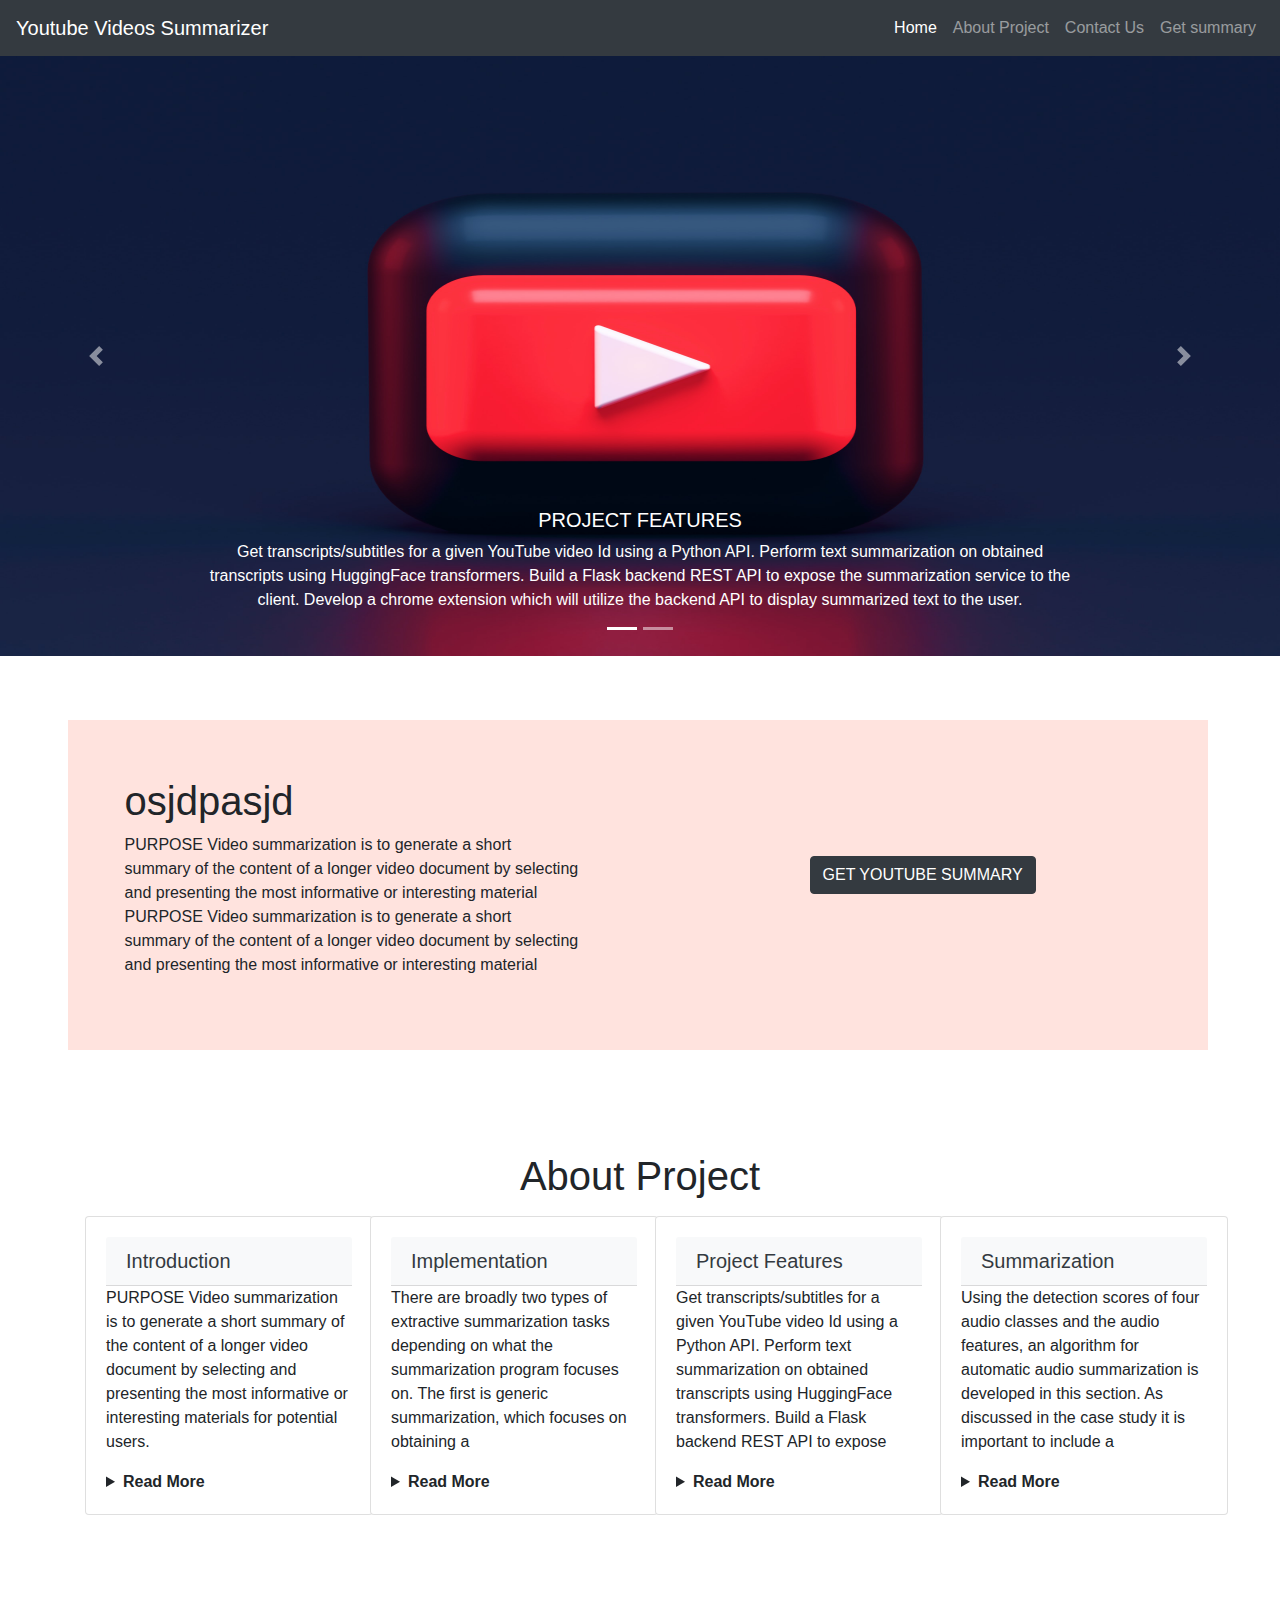
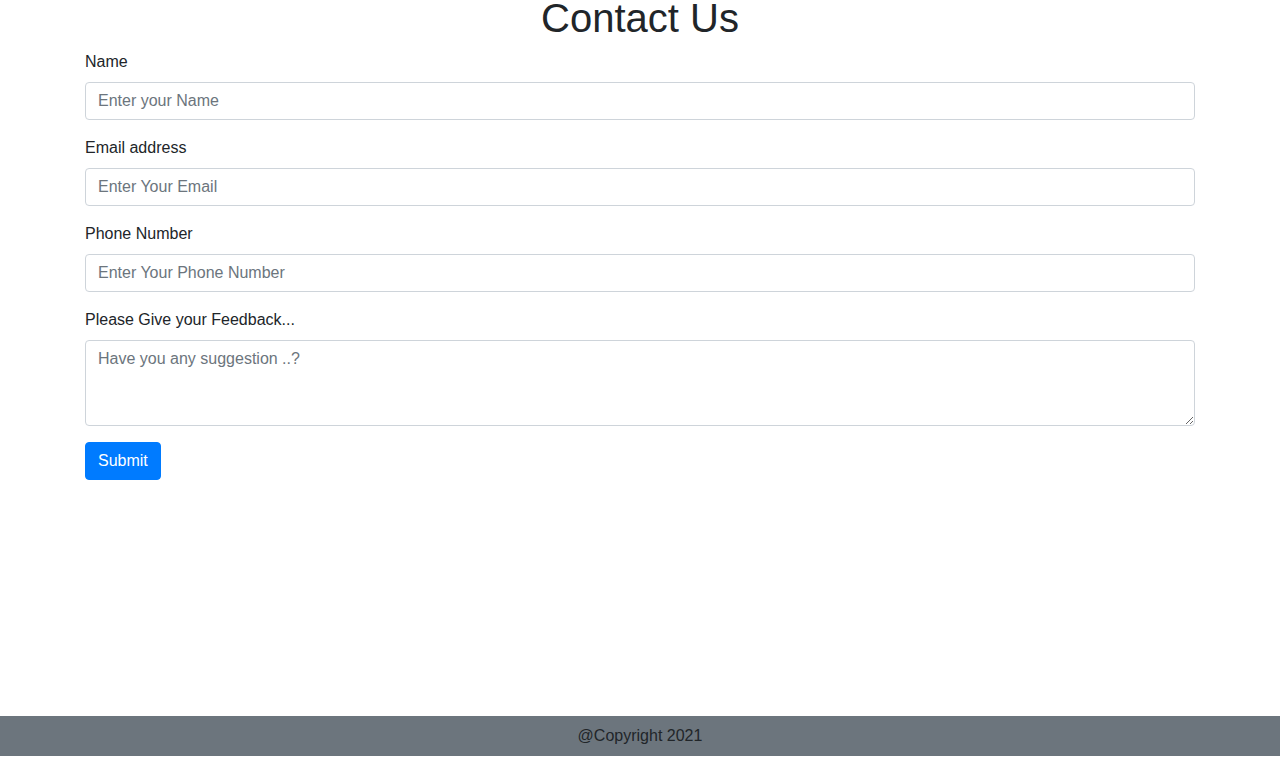
<file: templates/index.html>
<!doctype html>
<html lang="en">

<head>
    <!-- link external css -->
    <link rel="stylesheet" href="C:\Users\hp\Desktop\trial\templates\home.html">
    <!-- Required meta tags -->
    <meta charset="utf-8">
    <meta name="viewport" content="width=device-width, initial-scale=1, shrink-to-fit=no">
  <!-- fontawsome -->
  <link rel="stylesheet" href="https://cdnjs.cloudflare.com/ajax/libs/font-awesome/5.15.3/css/all.min.css" integrity="sha512-iBBXm8fW90+nuLcSKlbmrPcLa0OT92xO1BIsZ+ywDWZCvqsWgccV3gFoRBv0z+8dLJgyAHIhR35VZc2oM/gI1w==" crossorigin="anonymous" referrerpolicy="no-referrer" />

    <!-- Bootstrap CSS -->
    <link rel="stylesheet" href="https://stackpath.bootstrapcdn.com/bootstrap/4.4.1/css/bootstrap.min.css" integrity="sha384-Vkoo8x4CGsO3+Hhxv8T/Q5PaXtkKtu6ug5TOeNV6gBiFeWPGFN9MuhOf23Q9Ifjh" crossorigin="anonymous">
        
    <!-- favicon -->
    <link rel="icon" type="image/jpg" href="../static/favicon (5).ico">

    <title>Youtube Videos Summarizer → home</title>

    
</head>

<body>
    <nav class="navbar navbar-expand-lg navbar-dark   bg-dark">
        <a class="navbar-brand" href="#">Youtube Videos Summarizer</a>

        <button class="navbar-toggler" type="button" data-toggle="collapse" data-target="#navbarSupportedContent" aria-controls="navbarSupportedContent" aria-expanded="false" aria-label="Toggle navigation">
            <span class="navbar-toggler-icon"></span>
        </button>

        <div class="collapse navbar-collapse" id="navbarSupportedContent">
            <ul class="navbar-nav ml-auto">
                <li class="nav-item active">
                    <a class="nav-link" href="#">Home <span class="sr-only">(current)</span></a>
                </li>
                <li class="nav-item">
                    <a class="nav-link" href="#section-2">About Project</a>
                </li>

                <li class="nav-item">
                    <a class="nav-link" href="#section-3">Contact Us</a>
                </li>
                <li class="nav-item">
                    <a class="nav-link" href="about.html">Get summary</a>
                </li>

            </ul>
           
        </div>
    </nav>



   

    <div class="container-fluid px-0">
        <div id="carouselExampleCaptions" class="carousel slide" data-ride="carousel">
            <ol class="carousel-indicators">
                <li data-target="#carouselExampleCaptions" data-slide-to="0" class="active"></li>
                <li data-target="#carouselExampleCaptions" data-slide-to="1"></li>
        
            </ol>
            <div class="carousel-inner">
                <div class="carousel-item active">
                    <img src="../static/img/home-1.jpg" class="d-block w-100" alt="..." height="600">
                    <div class="carousel-caption d-none d-md-block  d-inline p-2 ">
                        <h5>PROJECT FEATURES</h5>
                        <p>Get transcripts/subtitles for a given YouTube video Id using a Python API. Perform text summarization on obtained transcripts using HuggingFace transformers. Build a Flask backend REST API to expose the summarization service to
                            the client. Develop a chrome extension which will utilize the backend API to display summarized text to the user.

                        </p>
                    </div>
                </div>
                <div class="carousel-item">
                    <img src="../static/img/home-6.jpg" class="d-block w-100 " alt="..." height="600">

                    <div class="carousel-caption d-none d-md-block d-inline p-2 text-dark">

                        <h5>Requirments </h5>
                        <p><b>Create a function which will accept YouTube transcript as an input parameter and return summarized transcript as output. Instantiate a tokenizer and a model from the checkpoint name. Summarization is usually done using an encoder-decoder
                            model, such as Bart or T5.Define the transcript that should be summarized.
                        </b>
                        </p>
                    </div>
                    <!--  class=" text-white bg-dark"(color)  -->
                </div>

            </div>


            <a class="carousel-control-prev" href="#carouselExampleCaptions" role="button" data-slide="prev">
                <span class="carousel-control-prev-icon" aria-hidden="true"></span>
                <span class="sr-only">Previous</span>
            </a>
            <a class="carousel-control-next" href="#carouselExampleCaptions" role="button" data-slide="next">
                <span class="carousel-control-next-icon" aria-hidden="true"></span>
                <span class="sr-only">Next</span>
            </a>
        </div>
    </div>

      <!-- Block Content Start Here  for button-->
      <section class="py-11 m-md-1">
        <div class="container" style="margin: 5%; background-color:#ffe3de;">
            <div class="row justify-content-start">
            <div class="col-lg-6 col-sm-12" style="padding: 5%;">
                <h1 >osjdpasjd</h1>
                <p >
              PURPOSE Video summarization is to generate a short summary of the content of a longer video
                        document by selecting and presenting the most informative or interesting material
                        PURPOSE Video summarization is to generate a short summary of the content of a longer video
                        document by selecting and presenting the most informative or interesting material</p>
                    </p>  
         
            </div>
            <div class=" col-lg-6 col-sm-12" style="text-align: center; padding:12% ;">
                <a href="/about"><button type="button" class="btn btn-secondary btn-dark">GET YOUTUBE SUMMARY</button></a>
            </div>
            </div>
                </div>
            </div>
        </section>


    <!-- Block Content End Here -->


    <!-- section about us -->
    <div id="section-2"></div>
    <!-- _------About_Us----------_ -->

    <!-- -------- START Features w/ 4 cols w/ title & text & link -------- -->

    <h1 class="text-center m-md-3" style="padding-block-start:3%;">About Project</h1>
    <section class="py-11 m-md-1">
        <div class="container">
            <div class="row justify-content-start">
                <div class="col-lg-3 col-sm-6 mt-lg-0 mt-4">
                    <div class="card" style="width: 18rem;">
                        <div class="card-body">
                          <h5 class="card-title card-header bg-light text-dark">Introduction</h5>
                          <p class="card-text">PURPOSE Video summarization is to generate a short summary of the content of a longer video
                            document by selecting and presenting the most informative or interesting materials for potential users.</p>
                         <details>
                            <summary> <strong>Read More</strong> </summary>
                          <p class="mb-2 me-4 text-sm">The output summary is usually composed of a set of keyframes or video clips extracted from the original video with some editing process. The aim of video summarization is to speed up browsing of a large collection of video data,
                            and achieve efficient access and representation of the video content. By watching the summary, users can make quick decisions on the usefulness of the video. Dependent on applications and target users, the evaluation of summary
                            often involves usability studies to measure the content informativeness and quality of a summary.Video summarization provides a condensed or summarized version of a video stream by analyzing the video content. Automatic summarization
                            of consumer videos is an important tool that facilitates efficient browsing, searching, and album creation in the large amount of consumer video collections. The past decade has seen explosive growth in the ability of individuals
                            to create and/or capture digital video, slowly leading to large personal and corporate digital video archives. In the corporate arena, there is a growing need for video summarization. For instance, a company that uses video
                            technology to secure its buildings may wish to summarize the surveillance video so that only important events are included in the summary.PROJECT SCOPE Enormous number of video recordings are being created and shared on th
                        </p>
                    </details>
                        </div>
                      </div>

                </div>
                <div class="col-lg-3 col-sm-6 mt-lg-0 mt-4">
                    <div class="card" style="width: 18rem;">
                        <div class="card-body" >
                          <h5 class="card-title card-header bg-light text-dark">Implementation</h5>
                          <p class="card-text">There are broadly two types of extractive summarization tasks depending
                            on what the summarization program focuses on. The first is generic
                            summarization, which focuses on obtaining a </p>
                            <details>
                                <summary> <strong>Read More</strong> </summary>
                                <p class="mb-2 me-4 text-sm">generic summary or abstract of the collection (whether documents, or sets of images, or videos, news stories etc.). The second is query relevant summarization, sometimes called query-based summarization, which summarizes objects
                                    specific to a query. Summarization systems are able to create both queryrelevant text summaries and generic machine-generated summaries depending on what the user needs. An example of a summarization problem is document summarization,
                                    which attempts to automatically produce an abstract from a given document. Sometimes one might be interested in generating a summary from a single source document, while others can use multiple source documents (for example,
                                    a cluster of articles on the same topic. This problem is called multi-document summarization. A related application is summarizing news articles. Imagine a system, which automatically pulls together news articles on a given
                                    topic (from the web), and concisely represents the latest news as a summary. Image collection summarization is another- of images. A summary in this context is useful to show the most representative images of results in an
                                    image collection exploration system. Video summarization is a related domain, where the system automatically creates a trailer of a long video. This also has applications in consumer or personal videos, where one might want
                                    to skip the boring or repetitive actions.
                                </p>
                            </details>
                        </div>
                      </div>

                </div>
                <div class="col-lg-3 col-sm-6 mt-lg-0 mt-4">
                    <div class="card" style="width: 18rem;">
                        <div class="card-body">
                          <h5 class="card-header card-title bg-light text-dark">Project Features</h5>
                          <p class="card-text">Get transcripts/subtitles for a given YouTube video Id using a Python
                            API. Perform text summarization on obtained transcripts using
                            HuggingFace transformers.
                            Build a Flask backend REST API to expose</p>
                            <details>
                                <summary> <strong>Read More</strong> </summary>
        
                                <p class="mb-2 me-4 text-sm">expose the summarization service to the client. Develop a chrome extension which will utilize the backend API to display summarized text to the user.Create a function which will accept YouTube transcript as an input parameter and
                                    return summarized transcript as output. Instantiate a tokenizer and a model from the checkpoint name. Summarization is usually done using an encoder-decoder model, such as Bart or T5. Define the transcript that should be summarized.
                                    Add the T5 specific prefix Text summarization is the task of shortening long pieces of text into a concise summary that preserves key information content and overall meaning. There are two different approaches that are widely
                                    used for text summarization: ● Extractive Summarization: This is where the model identifies the important sentences and phrases from the original text and only outputs those● Abstractive Summarization: The model produces a
                                    completely different text that is shorter than the original, it generates new sentences in a new form, just like humans do. In this project, we will use transformers for this approach. In this milestone, we will use Hugging
                                    Face's transformers library in Python to perform abstractive text summarization on the transcript obtained from previous milestone. </p>
                            </details>
                        </div>
                      </div>
                </div>
                <div class="col-lg-3 col-sm-6 mt-lg-0 mt-4">
                    <div class="card" style="width: 18rem;">
                        <div class="card-body">
                          <h5 class="card-title card-header bg-light text-dark">Summarization</h5>
                          <p class="card-text"> Using the detection scores of four audio classes and the audio features, an
                            algorithm for automatic audio summarization is developed in this section. As
                            discussed in the case study it is important to include a </p>
                            <details>
                                <summary> <strong>Read More</strong> </summary>
        
                                <p class="mb-2 me-4 text-sm">  nice mix of audio clips where the four audio classes present, and to include various examples reflecting different stages of the audio sound. Addressing these issues, we first cluster the audio frames
                                    (25 ms with 10 ms hops) into N clusters according to low-level audio features, by using the K-means algorithm. Then we keep the largest M clusters, where M is determined by the percentage P of audio frames in these M clusters.
                                    For each cluster, we select K ≤ 4 audio frames. Each audio frame corresponds to the best identified frame for each of the four audio classes. There is an option of not selecting any audio frame for some classes if the detection
                                    score for these classes are too low. After that, we locate the candidate audio segments that contains the selected K audio frames. since some candidate segments for different clusters may be the same, we have Q ≤ K ×M candidate
                                    audio segments in total. The chosen candidate audio segments are then expended into audio clips with greater than L-second length each (if possible), by appending the audio segments before and after alternatively. The majority
                                    of audio frames in an appended audio segment have to be from the same cluster as the majority of audio frames in the candidate audio </p>
                            </details>
                        </div>
                      </div>
                </div>
            </div>
        </div>
    </div>

    <div id="section-3">

        <div class="container mb-3 py-4">
            <h1 class="text-center" style="padding-block-start:5%;">Contact Us</h1>
            <form method="post" action="mailto:0201cs181063@gmail.com" enctype="text/plain">
    
                <div class="form-group">
                    <label for="name">Name</label>
                    <input type="text" class="form-control" id="name" name="name" placeholder="Enter your Name">
                </div>
    
                <div class="form-group">
                    <label for="email">Email address</label>
                    <input type="email" class="form-control" id="email" name="email" placeholder="Enter Your Email">
                </div>
    
                <div class="form-group">
                    <label for="phone">Phone Number</label>
                    <input type="phone" class="form-control" id="phone" name="phone" placeholder="Enter Your Phone Number">
                </div>
    
                <div class="form-group">
                    <label for="desc">Please Give your Feedback...</label>
                    <textarea class="form-control" id="desc" rows="3" placeholder="Have you any suggestion ..?" name="desc"></textarea>
                </div>
                <button class="btn btn-primary" type="submit">Submit</button>
            </form>
    
        </div>
    </div>

        <div class="fcontainer">
            <div class="px-2 py-4">
               <i class="fab fa-twitter-square"></i>
            </div>
            <div class="px-2 py-4">
                <i class="fab fa-youtube-square"></i>
            </div>
            <div class="px-2 py-4">
                <i class="fab fa-facebook-square"></i>
            </div>
            <div class="px-2 py-4">
                <i class="fab fa-whatsapp-square"></i>
            </div>
        </div>

    </section>

    <div class=" bg-secondary   ">
        <p class="text-center my-1 py-2 ">@Copyright 2021 </p>
    </div>
    <!-- -------- END Features w/ 4 cols w/ title & text & link -------- -->
 <!-- Optional JavaScript -->
    <!-- jQuery first, then Popper.js, then Bootstrap JS -->
    <script src="https://code.jquery.com/jquery-3.4.1.slim.min.js" integrity="sha384-J6qa4849blE2+poT4WnyKhv5vZF5SrPo0iEjwBvKU7imGFAV0wwj1yYfoRSJoZ+n" crossorigin="anonymous"></script>
    <script src="https://cdn.jsdelivr.net/npm/popper.js@1.16.0/dist/umd/popper.min.js" integrity="sha384-Q6E9RHvbIyZFJoft+2mJbHaEWldlvI9IOYy5n3zV9zzTtmI3UksdQRVvoxMfooAo" crossorigin="anonymous"></script>
    <script src="https://stackpath.bootstrapcdn.com/bootstrap/4.4.1/js/bootstrap.min.js" integrity="sha384-wfSDF2E50Y2D1uUdj0O3uMBJnjuUD4Ih7YwaYd1iqfktj0Uod8GCExl3Og8ifwB6" crossorigin="anonymous"></script>


</body>



</html>
</file>
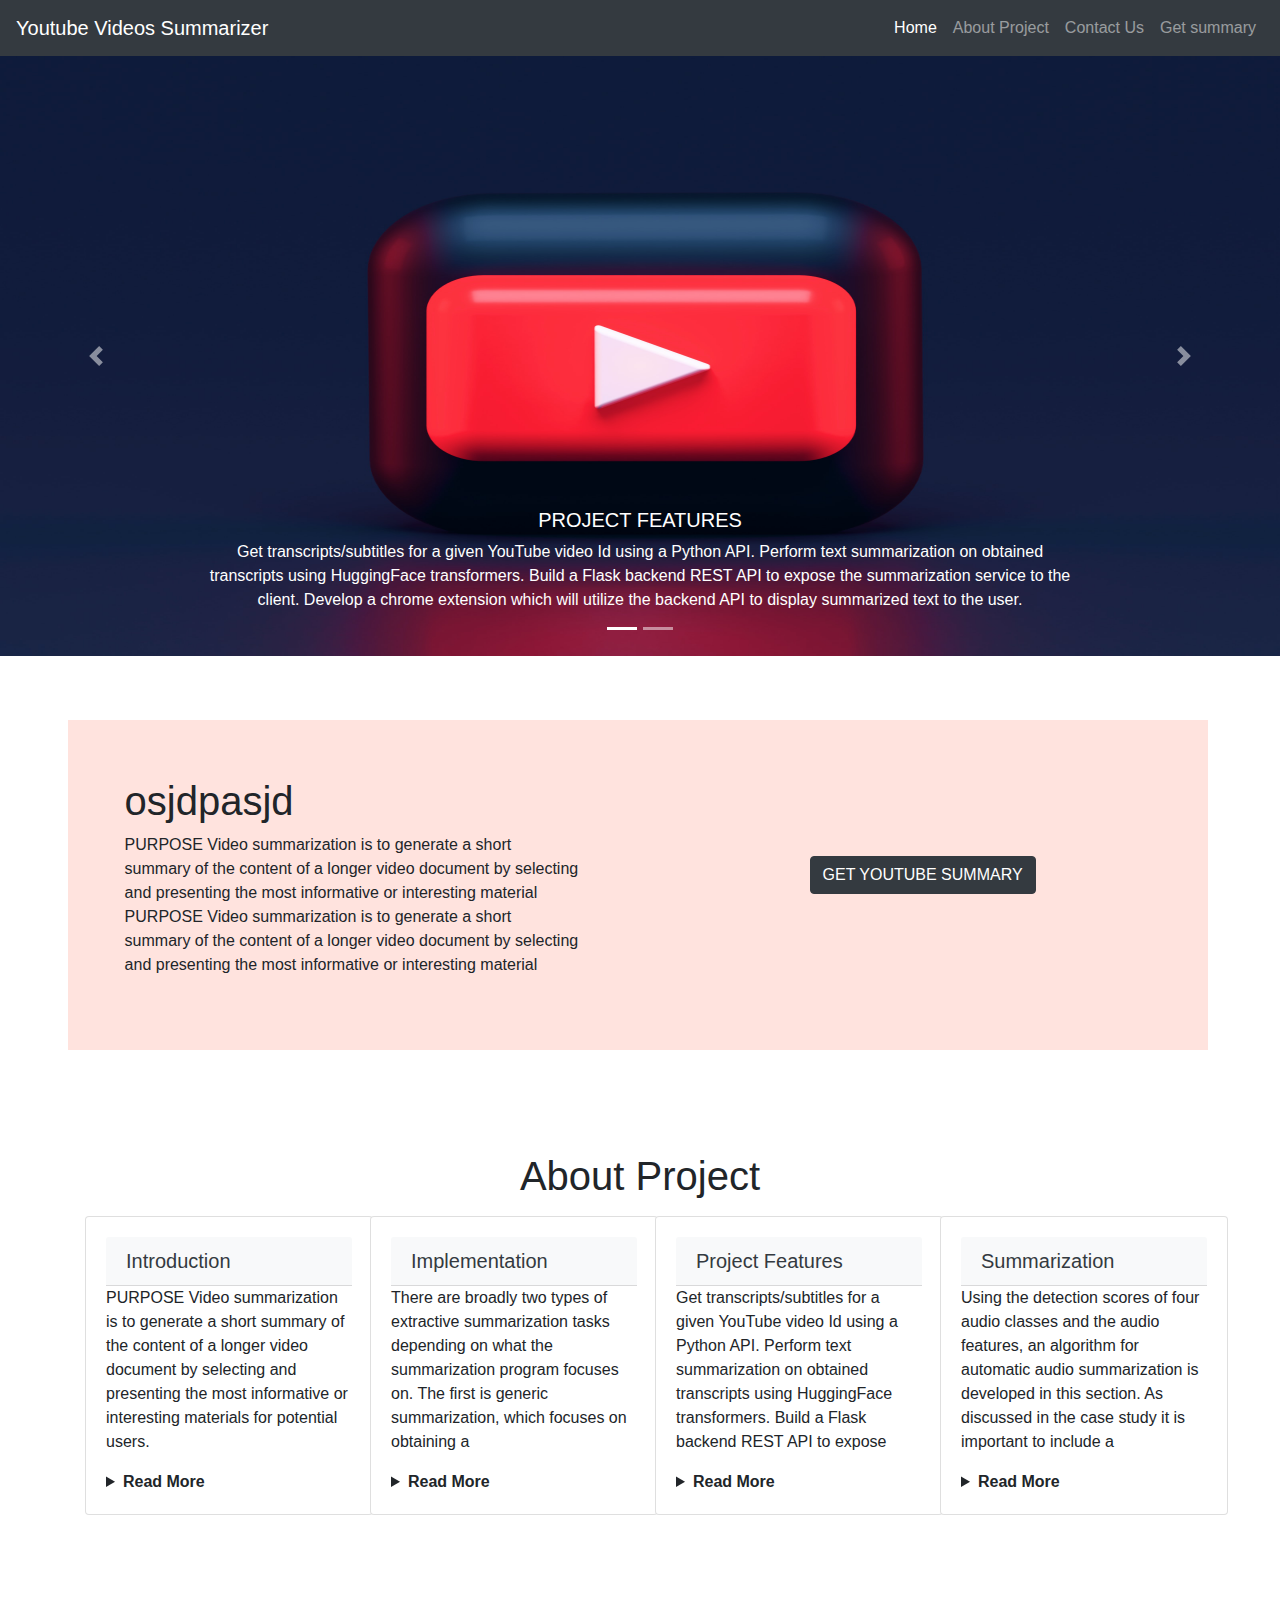
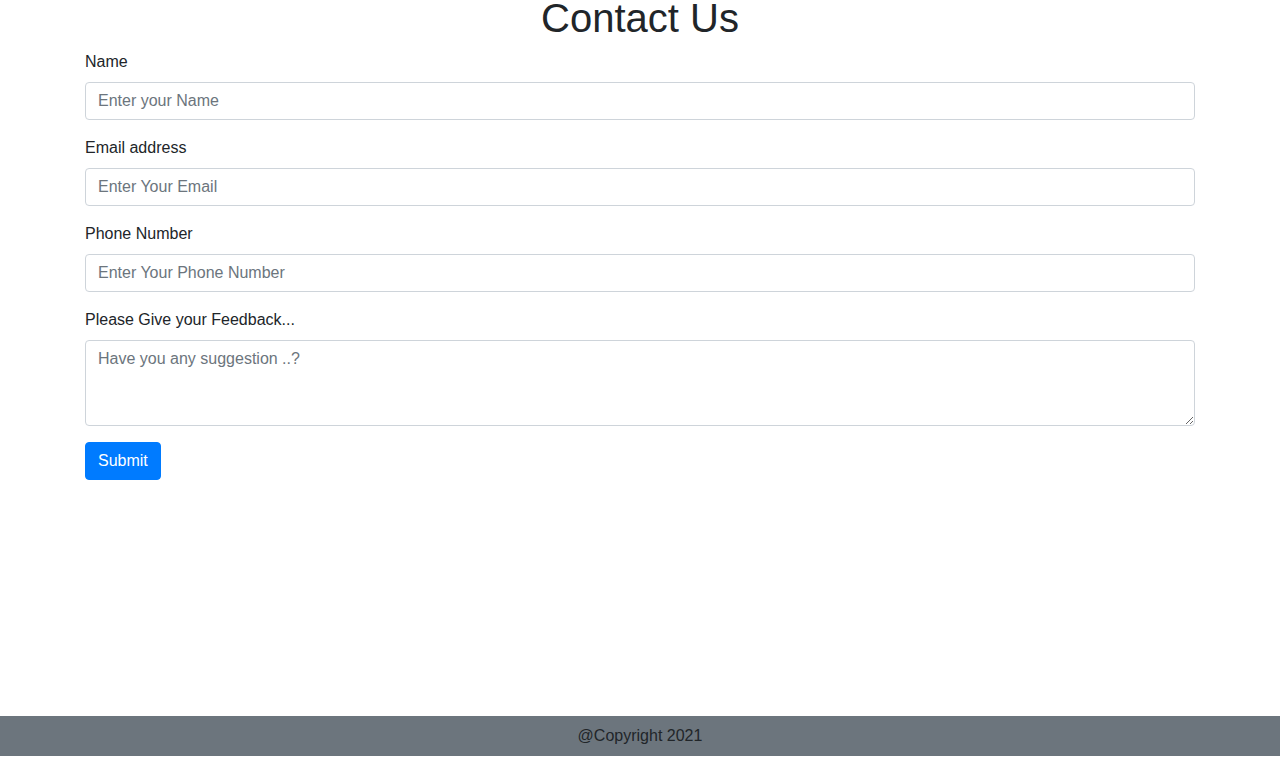
<file: templates/home.html>
<!doctype html>
<html lang="en">

<head>
    <!-- link external css -->
    <link rel="stylesheet" href="C:\Users\hp\Desktop\trial\templates\home.html">
    <!-- Required meta tags -->
    <meta charset="utf-8">
    <meta name="viewport" content="width=device-width, initial-scale=1, shrink-to-fit=no">
  <!-- fontawsome -->
  <link rel="stylesheet" href="https://cdnjs.cloudflare.com/ajax/libs/font-awesome/5.15.3/css/all.min.css" integrity="sha512-iBBXm8fW90+nuLcSKlbmrPcLa0OT92xO1BIsZ+ywDWZCvqsWgccV3gFoRBv0z+8dLJgyAHIhR35VZc2oM/gI1w==" crossorigin="anonymous" referrerpolicy="no-referrer" />

    <!-- Bootstrap CSS -->
    <link rel="stylesheet" href="https://stackpath.bootstrapcdn.com/bootstrap/4.4.1/css/bootstrap.min.css" integrity="sha384-Vkoo8x4CGsO3+Hhxv8T/Q5PaXtkKtu6ug5TOeNV6gBiFeWPGFN9MuhOf23Q9Ifjh" crossorigin="anonymous">
        
    <!-- favicon -->
    <link rel="icon" type="image/jpg" href="../static/favicon (5).ico">

    <title>Youtube Videos Summarizer → home</title>

    
</head>

<body>
    <nav class="navbar navbar-expand-lg navbar-dark   bg-dark">
        <a class="navbar-brand" href="#">Youtube Videos Summarizer</a>

        <button class="navbar-toggler" type="button" data-toggle="collapse" data-target="#navbarSupportedContent" aria-controls="navbarSupportedContent" aria-expanded="false" aria-label="Toggle navigation">
            <span class="navbar-toggler-icon"></span>
        </button>

        <div class="collapse navbar-collapse" id="navbarSupportedContent">
            <ul class="navbar-nav ml-auto">
                <li class="nav-item active">
                    <a class="nav-link" href="#">Home <span class="sr-only">(current)</span></a>
                </li>
                <li class="nav-item">
                    <a class="nav-link" href="#section-2">About Project</a>
                </li>

                <li class="nav-item">
                    <a class="nav-link" href="#section-3">Contact Us</a>
                </li>
                <li class="nav-item">
                    <a class="nav-link" href="about.html">Get summary</a>
                </li>

            </ul>
           
        </div>
    </nav>



   

    <div class="container-fluid px-0">
        <div id="carouselExampleCaptions" class="carousel slide" data-ride="carousel">
            <ol class="carousel-indicators">
                <li data-target="#carouselExampleCaptions" data-slide-to="0" class="active"></li>
                <li data-target="#carouselExampleCaptions" data-slide-to="1"></li>
        
            </ol>
            <div class="carousel-inner">
                <div class="carousel-item active">
                    <img src="../static/img/home-1.jpg" class="d-block w-100" alt="..." height="600">
                    <div class="carousel-caption d-none d-md-block  d-inline p-2 ">
                        <h5>PROJECT FEATURES</h5>
                        <p>Get transcripts/subtitles for a given YouTube video Id using a Python API. Perform text summarization on obtained transcripts using HuggingFace transformers. Build a Flask backend REST API to expose the summarization service to
                            the client. Develop a chrome extension which will utilize the backend API to display summarized text to the user.

                        </p>
                    </div>
                </div>
                <div class="carousel-item">
                    <img src="../static/img/home-6.jpg" class="d-block w-100 " alt="..." height="600">

                    <div class="carousel-caption d-none d-md-block d-inline p-2 text-dark">

                        <h5>Requirments </h5>
                        <p><b>Create a function which will accept YouTube transcript as an input parameter and return summarized transcript as output. Instantiate a tokenizer and a model from the checkpoint name. Summarization is usually done using an encoder-decoder
                            model, such as Bart or T5.Define the transcript that should be summarized.
                        </b>
                        </p>
                    </div>
                    <!--  class=" text-white bg-dark"(color)  -->
                </div>

            </div>


            <a class="carousel-control-prev" href="#carouselExampleCaptions" role="button" data-slide="prev">
                <span class="carousel-control-prev-icon" aria-hidden="true"></span>
                <span class="sr-only">Previous</span>
            </a>
            <a class="carousel-control-next" href="#carouselExampleCaptions" role="button" data-slide="next">
                <span class="carousel-control-next-icon" aria-hidden="true"></span>
                <span class="sr-only">Next</span>
            </a>
        </div>
    </div>

      <!-- Block Content Start Here  for button-->
      <section class="py-11 m-md-1">
        <div class="container" style="margin: 5%; background-color:#ffe3de;">
            <div class="row justify-content-start">
            <div class="col-lg-6 col-sm-12" style="padding: 5%;">
                <h1 >osjdpasjd</h1>
                <p >
              PURPOSE Video summarization is to generate a short summary of the content of a longer video
                        document by selecting and presenting the most informative or interesting material
                        PURPOSE Video summarization is to generate a short summary of the content of a longer video
                        document by selecting and presenting the most informative or interesting material</p>
                    </p>  
         
            </div>
            <div class=" col-lg-6 col-sm-12" style="text-align: center; padding:12% ;">
                <a href="/about"><button type="button" class="btn btn-secondary btn-dark">GET YOUTUBE SUMMARY</button></a>
            </div>
            </div>
                </div>
            </div>
        </section>


    <!-- Block Content End Here -->


    <!-- section about us -->
    <div id="section-2"></div>
    <!-- _------About_Us----------_ -->

    <!-- -------- START Features w/ 4 cols w/ title & text & link -------- -->

    <h1 class="text-center m-md-3" style="padding-block-start:3%;">About Project</h1>
    <section class="py-11 m-md-1">
        <div class="container">
            <div class="row justify-content-start">
                <div class="col-lg-3 col-sm-6 mt-lg-0 mt-4">
                    <div class="card" style="width: 18rem;">
                        <div class="card-body">
                          <h5 class="card-title card-header bg-light text-dark">Introduction</h5>
                          <p class="card-text">PURPOSE Video summarization is to generate a short summary of the content of a longer video
                            document by selecting and presenting the most informative or interesting materials for potential users.</p>
                         <details>
                            <summary> <strong>Read More</strong> </summary>
                          <p class="mb-2 me-4 text-sm">The output summary is usually composed of a set of keyframes or video clips extracted from the original video with some editing process. The aim of video summarization is to speed up browsing of a large collection of video data,
                            and achieve efficient access and representation of the video content. By watching the summary, users can make quick decisions on the usefulness of the video. Dependent on applications and target users, the evaluation of summary
                            often involves usability studies to measure the content informativeness and quality of a summary.Video summarization provides a condensed or summarized version of a video stream by analyzing the video content. Automatic summarization
                            of consumer videos is an important tool that facilitates efficient browsing, searching, and album creation in the large amount of consumer video collections. The past decade has seen explosive growth in the ability of individuals
                            to create and/or capture digital video, slowly leading to large personal and corporate digital video archives. In the corporate arena, there is a growing need for video summarization. For instance, a company that uses video
                            technology to secure its buildings may wish to summarize the surveillance video so that only important events are included in the summary.PROJECT SCOPE Enormous number of video recordings are being created and shared on th
                        </p>
                    </details>
                        </div>
                      </div>

                </div>
                <div class="col-lg-3 col-sm-6 mt-lg-0 mt-4">
                    <div class="card" style="width: 18rem;">
                        <div class="card-body" >
                          <h5 class="card-title card-header bg-light text-dark">Implementation</h5>
                          <p class="card-text">There are broadly two types of extractive summarization tasks depending
                            on what the summarization program focuses on. The first is generic
                            summarization, which focuses on obtaining a </p>
                            <details>
                                <summary> <strong>Read More</strong> </summary>
                                <p class="mb-2 me-4 text-sm">generic summary or abstract of the collection (whether documents, or sets of images, or videos, news stories etc.). The second is query relevant summarization, sometimes called query-based summarization, which summarizes objects
                                    specific to a query. Summarization systems are able to create both queryrelevant text summaries and generic machine-generated summaries depending on what the user needs. An example of a summarization problem is document summarization,
                                    which attempts to automatically produce an abstract from a given document. Sometimes one might be interested in generating a summary from a single source document, while others can use multiple source documents (for example,
                                    a cluster of articles on the same topic. This problem is called multi-document summarization. A related application is summarizing news articles. Imagine a system, which automatically pulls together news articles on a given
                                    topic (from the web), and concisely represents the latest news as a summary. Image collection summarization is another- of images. A summary in this context is useful to show the most representative images of results in an
                                    image collection exploration system. Video summarization is a related domain, where the system automatically creates a trailer of a long video. This also has applications in consumer or personal videos, where one might want
                                    to skip the boring or repetitive actions.
                                </p>
                            </details>
                        </div>
                      </div>

                </div>
                <div class="col-lg-3 col-sm-6 mt-lg-0 mt-4">
                    <div class="card" style="width: 18rem;">
                        <div class="card-body">
                          <h5 class="card-header card-title bg-light text-dark">Project Features</h5>
                          <p class="card-text">Get transcripts/subtitles for a given YouTube video Id using a Python
                            API. Perform text summarization on obtained transcripts using
                            HuggingFace transformers.
                            Build a Flask backend REST API to expose</p>
                            <details>
                                <summary> <strong>Read More</strong> </summary>
        
                                <p class="mb-2 me-4 text-sm">expose the summarization service to the client. Develop a chrome extension which will utilize the backend API to display summarized text to the user.Create a function which will accept YouTube transcript as an input parameter and
                                    return summarized transcript as output. Instantiate a tokenizer and a model from the checkpoint name. Summarization is usually done using an encoder-decoder model, such as Bart or T5. Define the transcript that should be summarized.
                                    Add the T5 specific prefix Text summarization is the task of shortening long pieces of text into a concise summary that preserves key information content and overall meaning. There are two different approaches that are widely
                                    used for text summarization: ● Extractive Summarization: This is where the model identifies the important sentences and phrases from the original text and only outputs those● Abstractive Summarization: The model produces a
                                    completely different text that is shorter than the original, it generates new sentences in a new form, just like humans do. In this project, we will use transformers for this approach. In this milestone, we will use Hugging
                                    Face's transformers library in Python to perform abstractive text summarization on the transcript obtained from previous milestone. </p>
                            </details>
                        </div>
                      </div>
                </div>
                <div class="col-lg-3 col-sm-6 mt-lg-0 mt-4">
                    <div class="card" style="width: 18rem;">
                        <div class="card-body">
                          <h5 class="card-title card-header bg-light text-dark">Summarization</h5>
                          <p class="card-text"> Using the detection scores of four audio classes and the audio features, an
                            algorithm for automatic audio summarization is developed in this section. As
                            discussed in the case study it is important to include a </p>
                            <details>
                                <summary> <strong>Read More</strong> </summary>
        
                                <p class="mb-2 me-4 text-sm">  nice mix of audio clips where the four audio classes present, and to include various examples reflecting different stages of the audio sound. Addressing these issues, we first cluster the audio frames
                                    (25 ms with 10 ms hops) into N clusters according to low-level audio features, by using the K-means algorithm. Then we keep the largest M clusters, where M is determined by the percentage P of audio frames in these M clusters.
                                    For each cluster, we select K ≤ 4 audio frames. Each audio frame corresponds to the best identified frame for each of the four audio classes. There is an option of not selecting any audio frame for some classes if the detection
                                    score for these classes are too low. After that, we locate the candidate audio segments that contains the selected K audio frames. since some candidate segments for different clusters may be the same, we have Q ≤ K ×M candidate
                                    audio segments in total. The chosen candidate audio segments are then expended into audio clips with greater than L-second length each (if possible), by appending the audio segments before and after alternatively. The majority
                                    of audio frames in an appended audio segment have to be from the same cluster as the majority of audio frames in the candidate audio </p>
                            </details>
                        </div>
                      </div>
                </div>
            </div>
        </div>
    </div>

    <div id="section-3">

        <div class="container mb-3 py-4">
            <h1 class="text-center" style="padding-block-start:5%;">Contact Us</h1>
            <form method="post" action="mailto:0201cs181063@gmail.com" enctype="text/plain">
    
                <div class="form-group">
                    <label for="name">Name</label>
                    <input type="text" class="form-control" id="name" name="name" placeholder="Enter your Name">
                </div>
    
                <div class="form-group">
                    <label for="email">Email address</label>
                    <input type="email" class="form-control" id="email" name="email" placeholder="Enter Your Email">
                </div>
    
                <div class="form-group">
                    <label for="phone">Phone Number</label>
                    <input type="phone" class="form-control" id="phone" name="phone" placeholder="Enter Your Phone Number">
                </div>
    
                <div class="form-group">
                    <label for="desc">Please Give your Feedback...</label>
                    <textarea class="form-control" id="desc" rows="3" placeholder="Have you any suggestion ..?" name="desc"></textarea>
                </div>
                <button class="btn btn-primary" type="submit">Submit</button>
            </form>
    
        </div>
    </div>

        <div class="fcontainer">
            <div class="px-2 py-4">
               <i class="fab fa-twitter-square"></i>
            </div>
            <div class="px-2 py-4">
                <i class="fab fa-youtube-square"></i>
            </div>
            <div class="px-2 py-4">
                <i class="fab fa-facebook-square"></i>
            </div>
            <div class="px-2 py-4">
                <i class="fab fa-whatsapp-square"></i>
            </div>
        </div>

    </section>

    <div class=" bg-secondary   ">
        <p class="text-center my-1 py-2 ">@Copyright 2021 </p>
    </div>
    <!-- -------- END Features w/ 4 cols w/ title & text & link -------- -->
 <!-- Optional JavaScript -->
    <!-- jQuery first, then Popper.js, then Bootstrap JS -->
    <script src="https://code.jquery.com/jquery-3.4.1.slim.min.js" integrity="sha384-J6qa4849blE2+poT4WnyKhv5vZF5SrPo0iEjwBvKU7imGFAV0wwj1yYfoRSJoZ+n" crossorigin="anonymous"></script>
    <script src="https://cdn.jsdelivr.net/npm/popper.js@1.16.0/dist/umd/popper.min.js" integrity="sha384-Q6E9RHvbIyZFJoft+2mJbHaEWldlvI9IOYy5n3zV9zzTtmI3UksdQRVvoxMfooAo" crossorigin="anonymous"></script>
    <script src="https://stackpath.bootstrapcdn.com/bootstrap/4.4.1/js/bootstrap.min.js" integrity="sha384-wfSDF2E50Y2D1uUdj0O3uMBJnjuUD4Ih7YwaYd1iqfktj0Uod8GCExl3Og8ifwB6" crossorigin="anonymous"></script>


</body>



</html>
</file>
